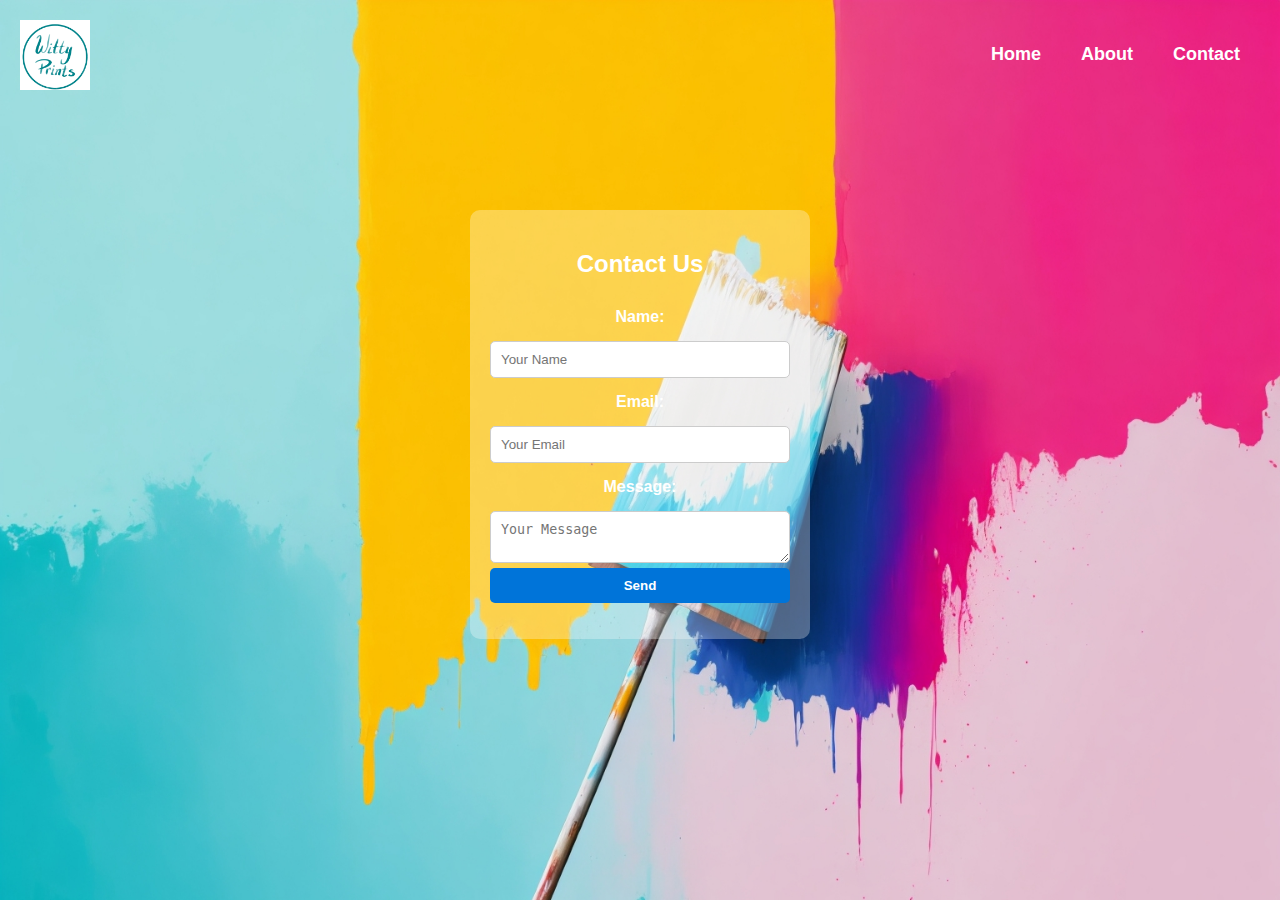
<file: contact.html>
<html lang="en">
  <head>
    <meta charset="UTF-8" />
    <meta name="viewport" content="width=device-width, initial-scale=1.0" />
    <link rel="stylesheet" href="style.css">
    <title>Portfolio</title>
  </head>
<body>
  <header>
    <div class="logo">
        <img src="witty-prints-logo.png" alt="Your Logo">
    </div>
    <nav>
        <ul>
            <li><a href="#home"><a href="index.html">Home</a></li>
            <li><a href="#about"><a href="about.html">About</a></li>
            <li><a href="#gallery"><a href="contact.html">Contact</a></li>
        </ul>
    </nav>
</header>
    <div class="email-form">
        <h2>Contact Us</h2>
        <form>
            <label for="name">Name:</label>
            <input type="text" id="name" name="name" placeholder="Your Name">

            <label for="email">Email:</label>
            <input type="email" id="email" name="email" placeholder="Your Email">

            <label for="message">Message:</label>
            <textarea id="message" name="message" placeholder="Your Message"></textarea>

            <button type="submit">Send</button>
        </form>
    </div>
</body>
</html>
</file>
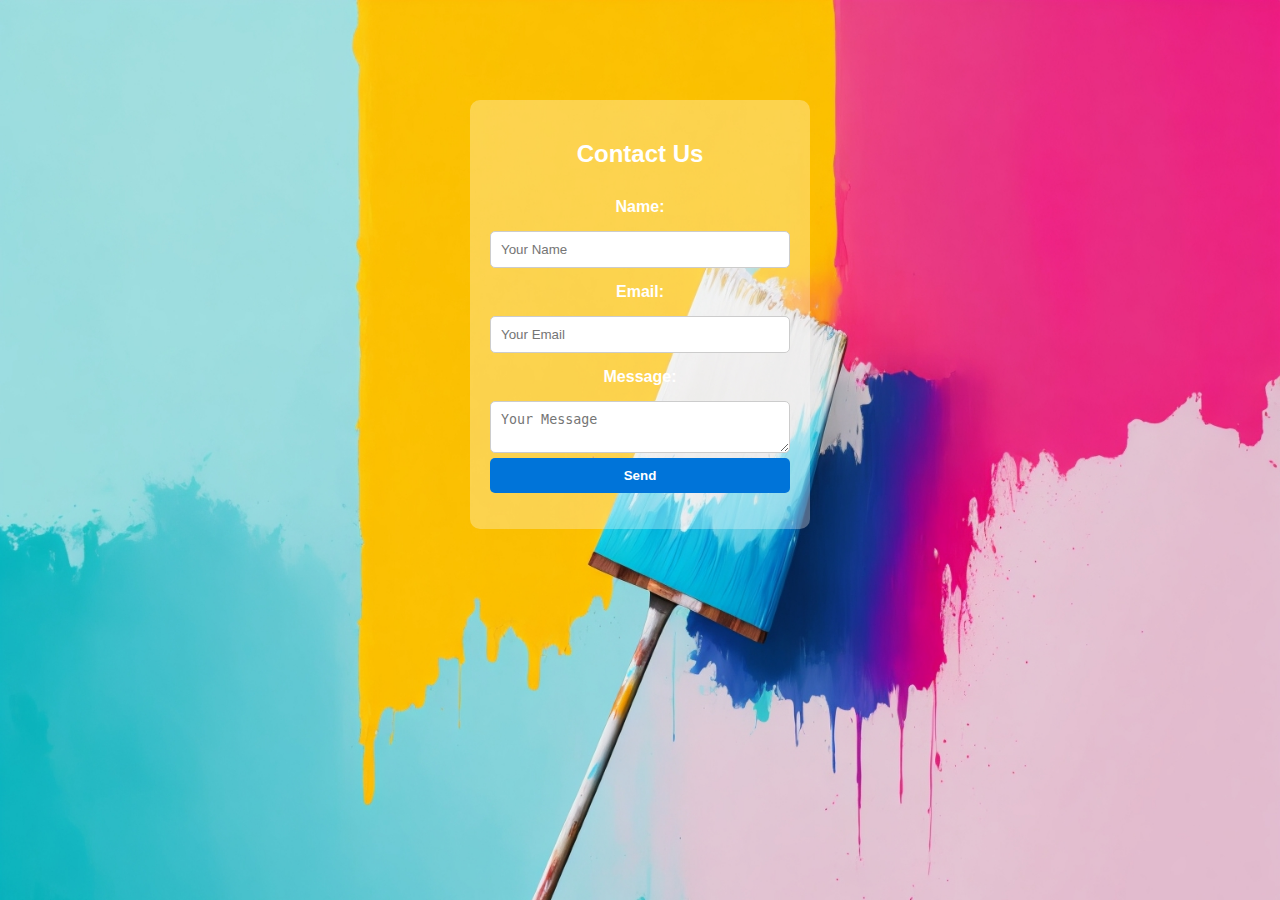
<file: jade_new_portfolio/contact.html>
<html lang="en">
  <head>
    <meta charset="UTF-8" />
    <meta name="viewport" content="width=device-width, initial-scale=1.0" />
    <link rel="stylesheet" href="style.css">
    <title>Portfolio</title>
  </head>
<body>
    <div class="email-form">
        <h2>Contact Us</h2>
        <form>
            <label for="name">Name:</label>
            <input type="text" id="name" name="name" placeholder="Your Name">

            <label for="email">Email:</label>
            <input type="email" id="email" name="email" placeholder="Your Email">

            <label for="message">Message:</label>
            <textarea id="message" name="message" placeholder="Your Message"></textarea>

            <button type="submit">Send</button>
        </form>
    </div>
</body>
</html>
</file>
<file: style.css>
body {
    background-image: url('paint-wall.jpg');
    background-size: cover;
    background-attachment: fixed;
    background-repeat: no-repeat;
    color: white;
    font-family: Arial, sans-serif;
    margin: 0;
    padding: 0;
}

header {
    background-color: none;
    color: white;
    display: flex;
    justify-content: space-between;
    align-items: center;
    padding: 20px;
}

nav ul {
    list-style: none;
    display: flex;
    padding: 0;
}

nav li {
    margin: 0 20px; /* Add space between navigation items */
}

.logo {
    display: flex;
    align-items: center;
}

.logo img {
    max-width: 100px; /* Adjust the logo size as needed */
    height: auto;
    width: 70px;
    height: 70px;
}

section {
    padding: 20px;
}

/* Style the hyperlinks */
nav a {
    text-decoration: none;
    color: white;
    font-size: 18px; /* Adjust font size as needed */
    font-weight: bold; /* Make text bold */
    transition: color 0.3s;
    text-align: center; /* Center the text horizontally */
    display: block; /* Make the entire hyperlink a block element to center vertically */
    line-height: 1.2; /* Adjust line-height as needed for vertical centering */
}

/* Change text color on hover */
nav a:hover {
    color: grey;
}

/* Reset text color after clicking the link */
nav a:visited {
    color: white;
}

#home {
    /* Add styles for the image carousel */
    font-size: 20px;
    text-align: center;
    margin-left: 10px;
    margin-right: 10px;
}

#about {
    /* Add styles for the about section */
    font-size: 20px;
    text-align: center;
    margin-left: 10px;
    margin-right: 10px;
}

#gallery {
    /* Add styles for the project gallery section */
    display: flex;
    flex-wrap: wrap;
    justify-content: center;
}

#contact {
    /* Add styles for the about section */
    font-size: 20px;
    text-align: center;
    margin-left: 10px;
    margin-right: 10px;
}

/* Style each project thumbnail */
.project-thumbnail {
    margin: 10px;
    padding: 10px;
    text-align: center;
    flex: 1 1 calc(33.33% - 20px);
    max-width: calc(33.33% - 20px);
    box-sizing: border-box;
    position: relative;
}

.project-thumbnail img {
    max-width: 100%;
    height: auto;
    display: block;
    object-fit: cover;
    border-radius: 10px; /* Adjust the value to control the roundness of corners */
    box-shadow: 0 4px 6px rgba(0, 0, 0, 0.1); /* Adjust the values for the shadow */
}

.thumbnail-overlay {
    position: absolute;
    top: 0;
    left: 0;
    width: 100%;
    height: 100%;
    background: rgba(0, 0, 0, 0.7);
    color: white;
    display: flex;
    flex-direction: column;
    align-items: center;
    justify-content: center;
    opacity: 0;
    transition: opacity 0.2s;
    border-radius: 10px; /* Adjust the value to control the roundness of corners */
    box-shadow: 0 4px 6px rgba(0, 0, 0, 0.1); /* Adjust the values for the shadow */
}

.project-thumbnail:hover .thumbnail-overlay {
    opacity: 1;
}

.thumbnail-overlay h3 {
    margin: 0;
    font-size: 18px;
}

footer {
    background: none;
    color: white;
    text-align: center;
    padding: 10px;
    font-size: 18px; /* Adjust font size as needed */
    font-weight: bold; /* Make text bold */
}

@media (max-width: 768px) {
    header {
        flex-direction: column;
    }

    nav ul {
        flex-direction: column;
        align-items: center;
    }

    nav li {
        margin: 10px 0;
    }

    #gallery .project-thumbnail {
        flex: 1 1 calc(50% - 20px);
        max-width: calc(50% - 20px);
    }
}

@media (max-width: 480px) {
    #gallery .project-thumbnail {
        flex: 1 1 100%;
        max-width: 100%;
    }
}

.email-form {
    background: rgba(255, 255, 255, 0.3); /* Transparent white background */
    border-radius: 10px;
    padding: 20px;
    width: 300px;
    margin: 0 auto;
    text-align: center;
    margin-top: 100px;
}

.email-form h2 {
    font-size: 24px;
    font-weight: bold;
}

.email-form form {
    display: flex;
    flex-direction: column;
}

.email-form label {
    margin: 10px 0;
    font-weight: bold;
}

.email-form input,
.email-form textarea {
    padding: 10px;
    margin: 5px 0;
    border: 1px solid #ccc;
    border-radius: 5px;
}

.email-form button {
    background-color: #0074D9;
    color: white;
    padding: 10px 20px;
    border: none;
    border-radius: 5px;
    cursor: pointer;
    font-weight: bold;
}

.email-form button:hover {
    background-color: #0056B3;
}
</file>
<file: jade_new_portfolio/style.css>
body {
    background-image: url('paint-wall.jpg');
    background-size: cover;
    background-attachment: fixed;
    background-repeat: no-repeat;
    color: white;
    font-family: Arial, sans-serif;
    margin: 0;
    padding: 0;
}

header {
    background-color: none;
    color: white;
    display: flex;
    justify-content: space-between;
    align-items: center;
    padding: 20px;
}

nav ul {
    list-style: none;
    display: flex;
    padding: 0;
}

nav li {
    margin: 0 20px; /* Add space between navigation items */
}

.logo {
    display: flex;
    align-items: center;
}

.logo img {
    max-width: 100px; /* Adjust the logo size as needed */
    height: auto;
    width: 50px;
    height: 50px;
}

section {
    padding: 20px;
}

/* Style the hyperlinks */
nav a {
    text-decoration: none;
    color: white;
    font-size: 18px; /* Adjust font size as needed */
    font-weight: bold; /* Make text bold */
    transition: color 0.3s;
    text-align: center; /* Center the text horizontally */
    display: block; /* Make the entire hyperlink a block element to center vertically */
    line-height: 1.2; /* Adjust line-height as needed for vertical centering */
}

/* Change text color on hover */
nav a:hover {
    color: grey;
}

/* Reset text color after clicking the link */
nav a:visited {
    color: white;
}

#home {
    /* Add styles for the image carousel */
}

#about {
    /* Add styles for the about section */
    text-align: center;
}

#gallery {
    /* Add styles for the project gallery section */
    display: flex;
    flex-wrap: wrap;
    justify-content: center;
}

#contact {
    /* Add styles for the about section */
}

/* Style each project thumbnail */
.project-thumbnail {
    margin: 10px;
    padding: 10px;
    text-align: center;
    flex: 1 1 calc(33.33% - 20px);
    max-width: calc(33.33% - 20px);
    box-sizing: border-box;
    position: relative;
}

.project-thumbnail img {
    max-width: 100%;
    height: auto;
    display: block;
}

.thumbnail-overlay {
    position: absolute;
    top: 0;
    left: 0;
    width: 100%;
    height: 100%;
    background: rgba(0, 0, 0, 0.7);
    color: white;
    display: flex;
    flex-direction: column;
    align-items: center;
    justify-content: center;
    opacity: 0;
    transition: opacity 0.2s;
}

.project-thumbnail:hover .thumbnail-overlay {
    opacity: 1;
}

.thumbnail-overlay h3 {
    margin: 0;
    font-size: 18px;
}

footer {
    background: none;
    color: white;
    text-align: center;
    padding: 10px;
    font-size: 18px; /* Adjust font size as needed */
    font-weight: bold; /* Make text bold */
}

@media (max-width: 768px) {
    header {
        flex-direction: column;
    }

    nav ul {
        flex-direction: column;
        align-items: center;
    }

    nav li {
        margin: 10px 0;
    }

    #gallery .project-thumbnail {
        flex: 1 1 calc(50% - 20px);
        max-width: calc(50% - 20px);
    }
}

@media (max-width: 480px) {
    #gallery .project-thumbnail {
        flex: 1 1 100%;
        max-width: 100%;
    }
}

.email-form {
    background: rgba(255, 255, 255, 0.3); /* Transparent white background */
    border-radius: 10px;
    padding: 20px;
    width: 300px;
    margin: 0 auto;
    text-align: center;
    margin-top: 100px;
}

.email-form h2 {
    font-size: 24px;
    font-weight: bold;
}

.email-form form {
    display: flex;
    flex-direction: column;
}

.email-form label {
    margin: 10px 0;
    font-weight: bold;
}

.email-form input,
.email-form textarea {
    padding: 10px;
    margin: 5px 0;
    border: 1px solid #ccc;
    border-radius: 5px;
}

.email-form button {
    background-color: #0074D9;
    color: white;
    padding: 10px 20px;
    border: none;
    border-radius: 5px;
    cursor: pointer;
    font-weight: bold;
}

.email-form button:hover {
    background-color: #0056B3;
}
</file>
